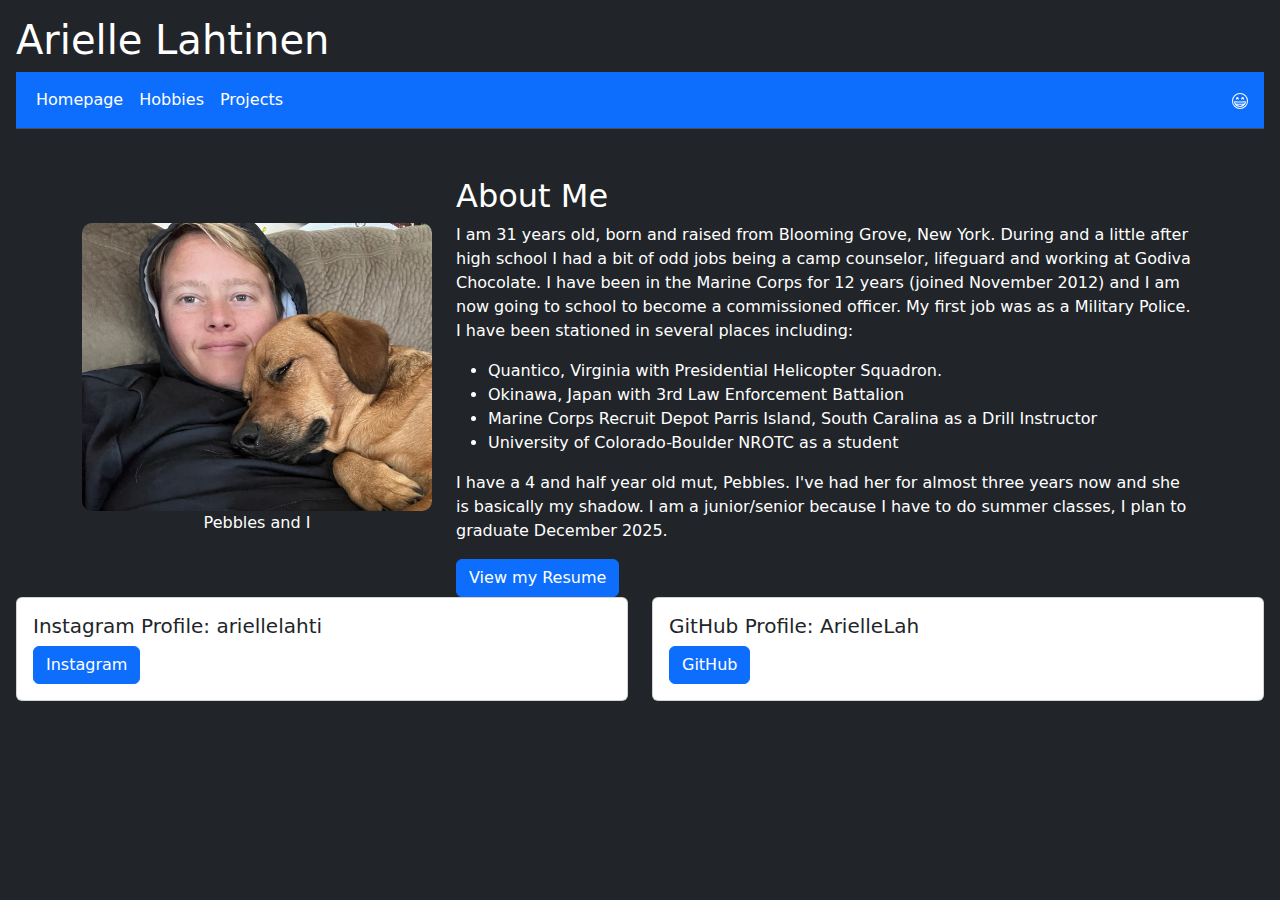
<file: index.html>
<!DOCTYPE html>
<html lang="en">
<head>
    <meta charset="UTF-8">
    <meta name="viewport" content="width=device-width, initial-scale=1.0">
    <title>Homepage</title>
    <link href="https://cdn.jsdelivr.net/npm/bootstrap@5.3.3/dist/css/bootstrap.min.css" rel="stylesheet" integrity="sha384-QWTKZyjpPEjISv5WaRU9OFeRpok6YctnYmDr5pNlyT2bRjXh0JMhjY6hW+ALEwIH" crossorigin="anonymous">
    <link href="./css/style.css" rel="stylesheet">
</head>
<body class="text-bg-dark p-3">
    <!-- Navigation Bar -->
    <header>
        <h1>Arielle Lahtinen</h1>
    </header>
    <nav class="navbar sticky-top bg-primary border-bottom border-body navbar-expand-lg" data-bs-toggle="tab" data-bs-theme="dark">
        <h2 class="sr-only">main navigation</h2>
        <div class="container-fluid">
            <div class="collapse navbar-collapse" id="navbarTogglerDemo02">
                <ul class="navbar-nav me-auto mb-2 mb-lg-0" role="tablist">
                    <li class="nav-item" role="presentation">
                        <a class="nav-link active" aria-current="page" href="index.html">Homepage</a></li>
                <ul class="navbar-nav me-auto mb-2 mb-lg-0" role="tablist">
                    <li class="nav-item" role="presentation">
                        <a class="nav-link active" aria-current="page" href="hobbies.html">Hobbies</a></li>
                    <li class="nav-item">
                        <a class="nav-link active" aria-current="page" href="projects.html">Projects</a></li>
                <div class="position-absolute top-0 end-0 p-3">
                    <svg xmlns="http://www.w3.org/2000/svg" width="16" height="16" fill="currentColor" class="bi bi-emoji-grin" viewBox="0 0 16 16">
                        <path d="M12.946 11.398A6.002 6.002 0 0 1 2.108 9.14c-.114-.595.426-1.068 1.028-.997C4.405 8.289 6.48 8.5 8 8.5s3.595-.21 4.864-.358c.602-.07 1.142.402 1.028.998a5.95 5.95 0 0 1-.946 2.258m-.078-2.25C11.588 9.295 9.539 9.5 8 9.5s-3.589-.205-4.868-.352c.11.468.286.91.517 1.317A37 37 0 0 0 8 10.75a37 37 0 0 0 4.351-.285c.231-.407.407-.85.517-1.317m-1.36 2.416c-1.02.1-2.255.186-3.508.186s-2.488-.086-3.507-.186A5 5 0 0 0 8 13a5 5 0 0 0 3.507-1.436ZM6.488 7c.114-.294.179-.636.179-1 0-1.105-.597-2-1.334-2C4.597 4 4 4.895 4 6c0 .364.065.706.178 1 .23-.598.662-1 1.155-1 .494 0 .925.402 1.155 1M12 6c0 .364-.065.706-.178 1-.23-.598-.662-1-1.155-1-.494 0-.925.402-1.155 1a2.8 2.8 0 0 1-.179-1c0-1.105.597-2 1.334-2C11.403 4 12 4.895 12 6"/>
                        <path d="M8 16A8 8 0 1 0 8 0a8 8 0 0 0 0 16m0-1A7 7 0 1 1 8 1a7 7 0 0 1 0 14"/>
                    </svg>
                </div>
            </ul>
        </div>
    </nav>
    <!-- Main Content -->
    <main>
        <section class="profile">
            <div class="container mt-5">
                <div class="row d-flex align-items-center">
                    <div class="col-12 col-md-auto text-center">
                    <!-- Profile Image Column -->
                    <figure>
                        <img src="./img/profilePic.JPG" style="min-width: 250px;" class="profile-img img-fluid" width="350px" height="300px"alt="My dog pebbles in my arms while we are both laying on the couch">
                        <figcaption>Pebbles and I</figcaption>
                    </figure>
                    </div>
            <div class="col-12 col-md-8">
            <h2>About Me</h2>
            <p>I am 31 years old, born and raised from Blooming Grove, New York.  
                During and a little after high school I had a bit of odd jobs being a camp counselor, lifeguard and working at Godiva Chocolate.
                I have been in the Marine Corps for 12 years (joined November 2012) and I am now going to school to become a commissioned officer.  
                My first job was as a Military Police.  I have been stationed in several places including:
                <ul>
                    <li>Quantico, Virginia with Presidential Helicopter Squadron.</li>
                    <li>Okinawa, Japan with 3rd Law Enforcement Battalion</li>
                    <li>Marine Corps Recruit Depot Parris Island, South Caralina as a Drill Instructor</li>
                    <li>University of Colorado-Boulder NROTC as a student</li>
                </ul>  
            <p>
              I have a 4 and half year old mut, Pebbles.  I've had her for almost three years now and she is basically my shadow.  I am a junior/senior because I have to do summer classes, I plan to graduate December 2025.
            </p>
                <a class="btn btn-primary" href="resume.html" class="resume-link">View my Resume</a>
                </div>
            </div>
        </section>
    </main>

    <!-- Footer with Social Media Links -->
    <footer>
        <div class="row">
            <div class="col-sm-6 mb-3 mb-sm-0">
                <div class="card">
                    <div class="card-body">
                        <h5 class="card-title">Instagram Profile: ariellelahti</h5>
                        <a href="https://www.instagram.com/ariellelahti/" class="btn btn-primary">Instagram</a>
                    </div>
                </div>
            </div>
            <div class="col-sm-6">
                <div class="card">
                    <div class="card-body">
                        <h5 class="card-title">GitHub Profile: ArielleLah</h5>
                        <a href="https://github.com/ArielleLah" class="btn btn-primary">GitHub</a>
                    </div>
                </div>
            </div>
        </div>
    </footer>
    <script src="https://cdn.jsdelivr.net/npm/bootstrap@5.3.3/dist/js/bootstrap.bundle.min.js" integrity="sha384-YvpcrYf0tY3lHB60NNkmXc5s9fDVZLESaAA55NDzOxhy9GkcIdslK1eN7N6jIeHz" crossorigin="anonymous"></script>
</body>
</html>
</file>
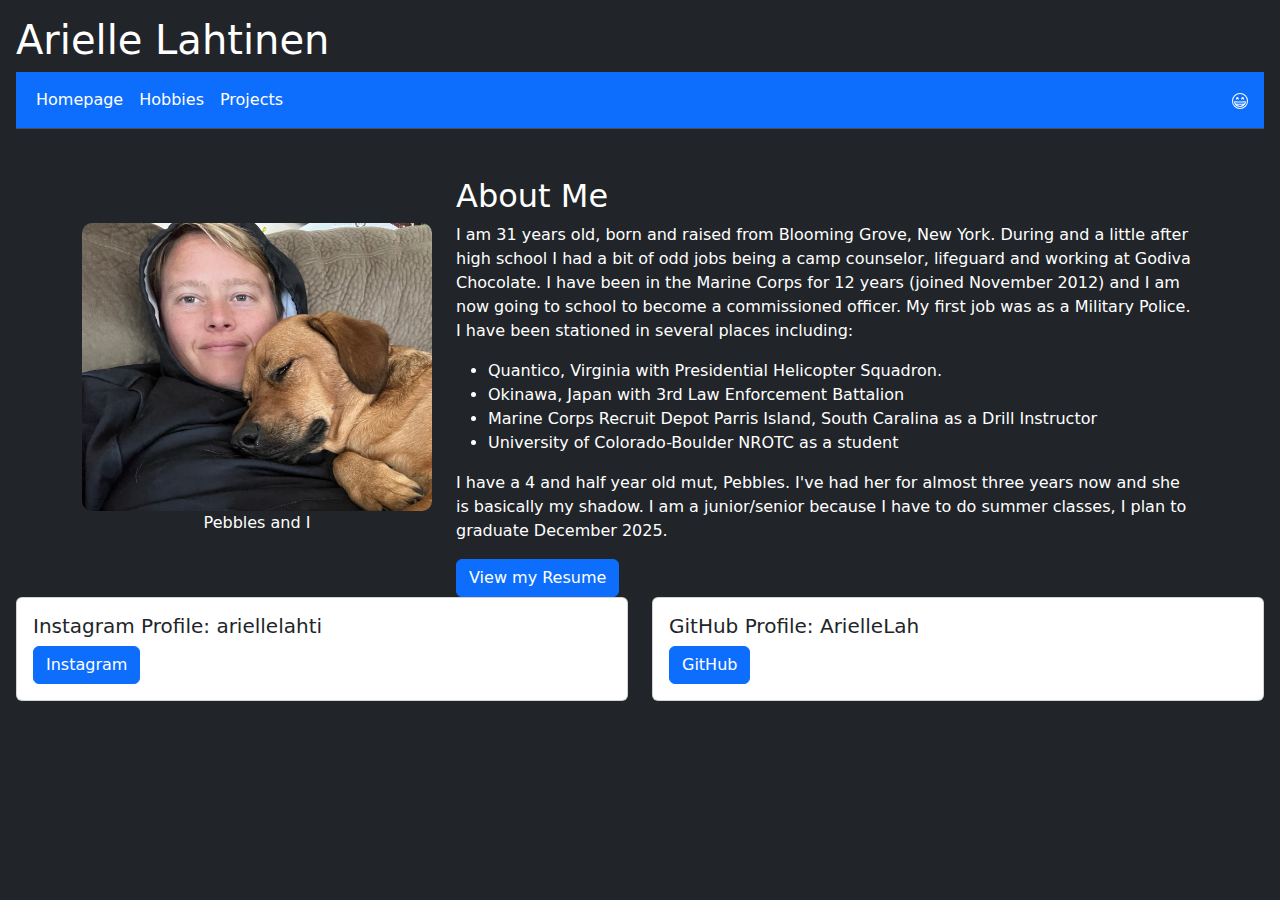
<file: submission/views/index.html>
<!DOCTYPE html>
<html lang="en">
<head>
    <meta charset="UTF-8">
    <meta name="viewport" content="width=device-width, initial-scale=1.0">
    <title>Homepage</title>
    <link href="https://cdn.jsdelivr.net/npm/bootstrap@5.3.3/dist/css/bootstrap.min.css" rel="stylesheet" integrity="sha384-QWTKZyjpPEjISv5WaRU9OFeRpok6YctnYmDr5pNlyT2bRjXh0JMhjY6hW+ALEwIH" crossorigin="anonymous">
    <link href="../resources/css/style.css" rel="stylesheet">
</head>
<body class="text-bg-dark p-3">
    <!-- Navigation Bar -->
    <header>
        <h1>Arielle Lahtinen</h1>
    </header>
    <nav class="navbar sticky-top bg-primary border-bottom border-body navbar-expand-lg" data-bs-toggle="tab" data-bs-theme="dark">
        <h2 class="sr-only">main navigation</h2>
        <div class="container-fluid">
            <div class="collapse navbar-collapse" id="navbarTogglerDemo02">
                <ul class="navbar-nav me-auto mb-2 mb-lg-0" role="tablist">
                    <li class="nav-item" role="presentation">
                        <a class="nav-link active" aria-current="page" href="index.html">Homepage</a></li>
                <ul class="navbar-nav me-auto mb-2 mb-lg-0" role="tablist">
                    <li class="nav-item" role="presentation">
                        <a class="nav-link active" aria-current="page" href="hobbies.html">Hobbies</a></li>
                    <li class="nav-item">
                        <a class="nav-link active" aria-current="page" href="projects.html">Projects</a></li>
                <div class="position-absolute top-0 end-0 p-3">
                    <svg xmlns="http://www.w3.org/2000/svg" width="16" height="16" fill="currentColor" class="bi bi-emoji-grin" viewBox="0 0 16 16">
                        <path d="M12.946 11.398A6.002 6.002 0 0 1 2.108 9.14c-.114-.595.426-1.068 1.028-.997C4.405 8.289 6.48 8.5 8 8.5s3.595-.21 4.864-.358c.602-.07 1.142.402 1.028.998a5.95 5.95 0 0 1-.946 2.258m-.078-2.25C11.588 9.295 9.539 9.5 8 9.5s-3.589-.205-4.868-.352c.11.468.286.91.517 1.317A37 37 0 0 0 8 10.75a37 37 0 0 0 4.351-.285c.231-.407.407-.85.517-1.317m-1.36 2.416c-1.02.1-2.255.186-3.508.186s-2.488-.086-3.507-.186A5 5 0 0 0 8 13a5 5 0 0 0 3.507-1.436ZM6.488 7c.114-.294.179-.636.179-1 0-1.105-.597-2-1.334-2C4.597 4 4 4.895 4 6c0 .364.065.706.178 1 .23-.598.662-1 1.155-1 .494 0 .925.402 1.155 1M12 6c0 .364-.065.706-.178 1-.23-.598-.662-1-1.155-1-.494 0-.925.402-1.155 1a2.8 2.8 0 0 1-.179-1c0-1.105.597-2 1.334-2C11.403 4 12 4.895 12 6"/>
                        <path d="M8 16A8 8 0 1 0 8 0a8 8 0 0 0 0 16m0-1A7 7 0 1 1 8 1a7 7 0 0 1 0 14"/>
                    </svg>
                </div>
            </ul>
        </div>
    </nav>
    <!-- Main Content -->
    <main>
        <section class="profile">
            <div class="container mt-5">
                <div class="row d-flex align-items-center">
                    <div class="col-12 col-md-auto text-center">
                    <!-- Profile Image Column -->
                    <figure>
                        <img src="../resources/img/profilePic.JPG" style="min-width: 250px;" class="profile-img img-fluid" width="350px" height="300px"alt="My dog pebbles in my arms while we are both laying on the couch">
                        <figcaption>Pebbles and I</figcaption>
                    </figure>
                    </div>
            <div class="col-12 col-md-8">
            <h2>About Me</h2>
            <p>I am 31 years old, born and raised from Blooming Grove, New York.  
                During and a little after high school I had a bit of odd jobs being a camp counselor, lifeguard and working at Godiva Chocolate.
                I have been in the Marine Corps for 12 years (joined November 2012) and I am now going to school to become a commissioned officer.  
                My first job was as a Military Police.  I have been stationed in several places including:
                <ul>
                    <li>Quantico, Virginia with Presidential Helicopter Squadron.</li>
                    <li>Okinawa, Japan with 3rd Law Enforcement Battalion</li>
                    <li>Marine Corps Recruit Depot Parris Island, South Caralina as a Drill Instructor</li>
                    <li>University of Colorado-Boulder NROTC as a student</li>
                </ul>  
            <p>
              I have a 4 and half year old mut, Pebbles.  I've had her for almost three years now and she is basically my shadow.  I am a junior/senior because I have to do summer classes, I plan to graduate December 2025.
            </p>
                <a class="btn btn-primary" href="resume.html" class="resume-link">View my Resume</a>
                </div>
            </div>
        </section>
    </main>

    <!-- Footer with Social Media Links -->
    <footer>
        <div class="row">
            <div class="col-sm-6 mb-3 mb-sm-0">
                <div class="card">
                    <div class="card-body">
                        <h5 class="card-title">Instagram Profile: ariellelahti</h5>
                        <a href="https://www.instagram.com/ariellelahti/" class="btn btn-primary">Instagram</a>
                    </div>
                </div>
            </div>
            <div class="col-sm-6">
                <div class="card">
                    <div class="card-body">
                        <h5 class="card-title">GitHub Profile: ArielleLah</h5>
                        <a href="https://github.com/ArielleLah" class="btn btn-primary">GitHub</a>
                    </div>
                </div>
            </div>
        </div>
    </footer>
    <script src="https://cdn.jsdelivr.net/npm/bootstrap@5.3.3/dist/js/bootstrap.bundle.min.js" integrity="sha384-YvpcrYf0tY3lHB60NNkmXc5s9fDVZLESaAA55NDzOxhy9GkcIdslK1eN7N6jIeHz" crossorigin="anonymous"></script>
</body>
</html>
</file>
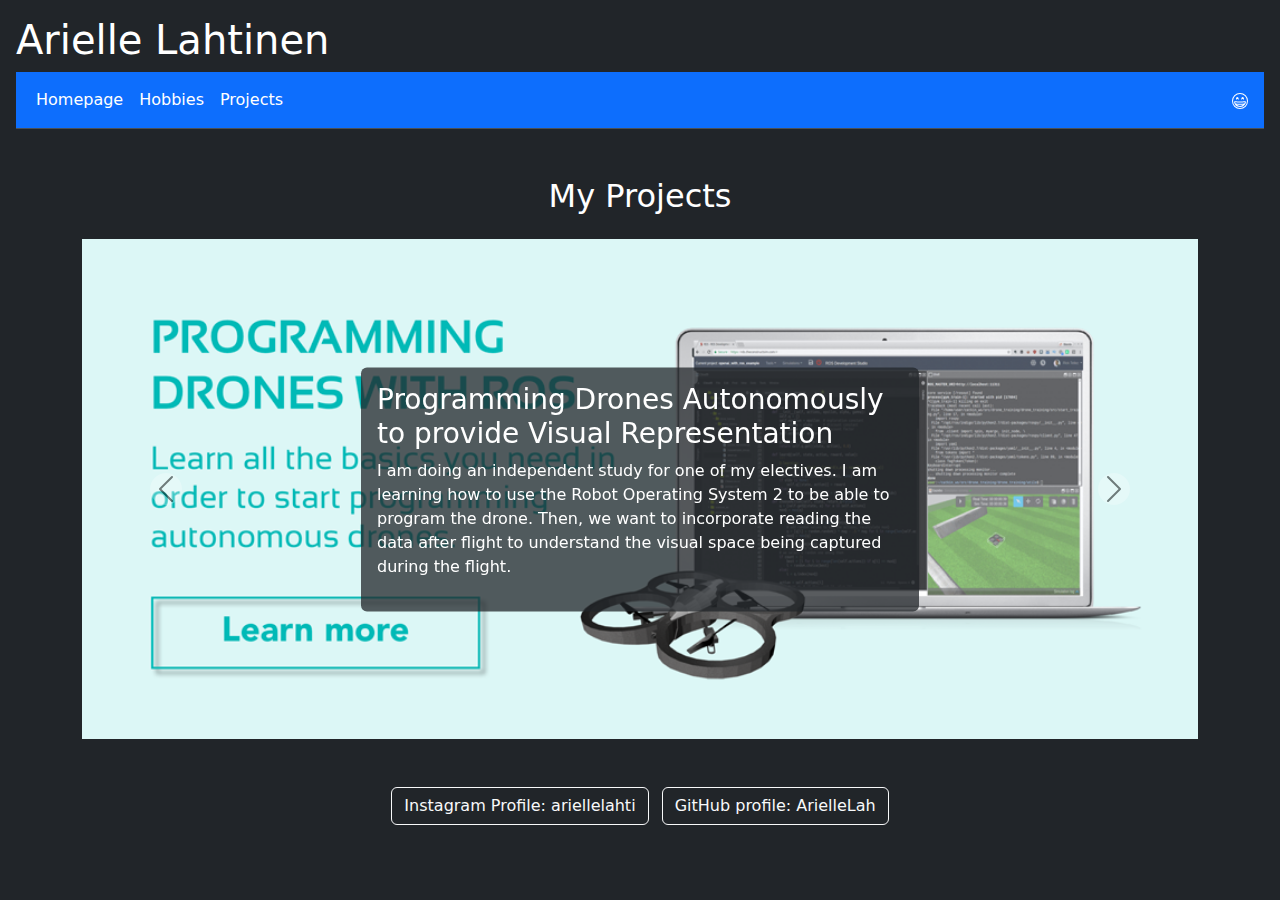
<file: projects.html>
<!DOCTYPE html>
<html lang="en">
<head>
    <meta charset="UTF-8">
    <meta name="viewport" content="width=device-width, initial-scale=1.0">
    <title>Projects</title>
    <link href="https://cdn.jsdelivr.net/npm/bootstrap@5.3.3/dist/css/bootstrap.min.css" rel="stylesheet">
    <link href="./css/style.css" rel="stylesheet">
</head>
<body class="text-bg-dark p-3">
    <header>
        <h1>Arielle Lahtinen</h1>
    </header>
    <!-- Navigation Bar -->
    <nav class="navbar sticky-top bg-primary border-bottom border-body navbar-expand-lg" data-bs-theme="dark">
        <h2 class="sr-only">main navigation</h2>
        <div class="container-fluid">
            <div class="collapse navbar-collapse" id="navbarTogglerDemo02">
                <ul class="navbar-nav me-auto mb-2 mb-lg-0" role="tablist">
                    <li class="nav-item" role="presentation">
                        <a class="nav-link active" aria-current="page" href="index.html">Homepage</a></li>
                    <li class="nav-item" role="presentation">
                        <a class="nav-link active" aria-current="page" href="hobbies.html">Hobbies</a></li>
                    <li class="nav-item">
                        <a class="nav-link active" aria-current="page" href="projects.html">Projects</a></li>
                    <li class="position-absolute top-0 end-0 p-3">
                        <svg xmlns="http://www.w3.org/2000/svg" width="16" height="16" fill="currentColor" class="bi bi-emoji-grin" viewBox="0 0 16 16">
                            <path d="M12.946 11.398A6.002 6.002 0 0 1 2.108 9.14c-.114-.595.426-1.068 1.028-.997C4.405 8.289 6.48 8.5 8 8.5s3.595-.21 4.864-.358c.602-.07 1.142.402 1.028.998a5.95 5.95 0 0 1-.946 2.258m-.078-2.25C11.588 9.295 9.539 9.5 8 9.5s-3.589-.205-4.868-.352c.11.468.286.91.517 1.317A37 37 0 0 0 8 10.75a37 37 0 0 0 4.351-.285c.231-.407.407-.85.517-1.317m-1.36 2.416c-1.02.1-2.255.186-3.508.186s-2.488-.086-3.507-.186A5 5 0 0 0 8 13a5 5 0 0 0 3.507-1.436ZM6.488 7c.114-.294.179-.636.179-1 0-1.105-.597-2-1.334-2C4.597 4 4 4.895 4 6c0 .364.065.706.178 1 .23-.598.662-1 1.155-1 .494 0 .925.402 1.155 1M12 6c0 .364-.065.706-.178 1-.23-.598-.662-1-1.155-1-.494 0-.925.402-1.155 1a2.8 2.8 0 0 1-.179-1c0-1.105.597-2 1.334-2C11.403 4 12 4.895 12 6"/>
                            <path d="M8 16A8 8 0 1 0 8 0a8 8 0 0 0 0 16m0-1A7 7 0 1 1 8 1a7 7 0 0 1 0 14"/>
                        </svg>
                    </li>
                </ul>
            </div>
        </div>
    </nav>
    <!-- Projects Section -->
    <section class="container my-5">
        <h2 class="text-center mb-4">My Projects</h2>
        <!-- Bootstrap Carousel -->
        <div id="projectsCarousel" class="carousel slide" data-bs-ride="carousel">
            <div class="carousel-inner">
                <!-- Project 1 -->
                <div class="carousel-item active">
                    <div class="position-relative">
                        <img src="./img/Drones.jpg" class="d-block w-100 image-fluid" alt="Project 1">
                        <div class="position-absolute top-50 start-50 translate-middle bg-dark bg-opacity-75 text-white p-3 rounded">
                            <h3>Programming Drones Autonomously to provide Visual Representation</h3>
                            <p>I am doing an independent study for one of my electives.  I am learning how to use the Robot Operating System 2 to be able to program the drone.  Then, we want to incorporate reading the data after flight to understand the visual space being captured during the flight.</p>
                        </div>
                    </div>
                </div>
                <!-- Project 2 -->
                <div class="carousel-item">
                    <div class="position-relative">
                        <img src="./img/Ai-bias.JPEG" class="d-block w-100 img-fluid" alt="Bias in Artificial Intelligence">
                        <div class="position-absolute top-50 start-50 translate-middle bg-dark bg-opacity-75 text-white p-3 rounded">
                            <h3>Bias in Artificial Intelligence</h3>
                            <p>I am doing a LEAD 4000 practicum on the social justice issue of Bias with Artificial Intelligence(AI) and trying to understand companies using AI.  The biggest topics is first understanding AI within the world, then how it is influenced from human biases.</p>
                        </div>
                    </div>
                </div>
                <!-- Project 3 -->
                <div class="carousel-item">
                    <div class="position-relative">
                        <img src="./img/NROTC.png" class="d-block w-100 img-fluid" alt="ROTC midshipmen shooting pistol on a range">
                        <div class="position-absolute top-50 start-50 translate-middle bg-dark bg-opacity-75 text-white p-3 rounded">
                            <h3>Helping Naval Recruit Training Officer Corps (NROTC)</h3>
                            <p>Being an active-duty Marine for over 12 years now, I am a part of the NROTC training alongside the midshipmen but help as more of a mentorship role.  This includes helping them prepare for the Colorado Meet Competition in areas like Drill and Shooting.</p>
                        </div>
                    </div>
                </div>
            </div>
            <!-- Carousel Controls -->
            <button class="carousel-control-prev" type="button" data-bs-target="#projectsCarousel" data-bs-slide="prev">
                <span class="carousel-control-prev-icon" aria-hidden="true"></span>
                <span class="visually-hidden">Previous</span>
            </button>
            <button class="carousel-control-next" type="button" data-bs-target="#projectsCarousel" data-bs-slide="next">
                <span class="carousel-control-next-icon" aria-hidden="true"></span>
                <span class="visually-hidden">Next</span>
            </button>
        </div>
    </section>
    <!-- Footer with Social Media Links -->
    <footer class="text-center mt-5">
        <ul class="list-inline">
            <li class="list-inline-item"><a href="https://www.instagram.com/ariellelahti/" class="btn btn-outline-light">Instagram Profile: ariellelahti</a></li>
            <li class="list-inline-item"><a href="https://github.com/ArielleLah" class="btn btn-outline-light">GitHub profile: ArielleLah</a></li>
        </ul>
    </footer>
    <script src="https://cdn.jsdelivr.net/npm/bootstrap@5.3.3/dist/js/bootstrap.bundle.min.js"></script>
</body>
</html>
</file>
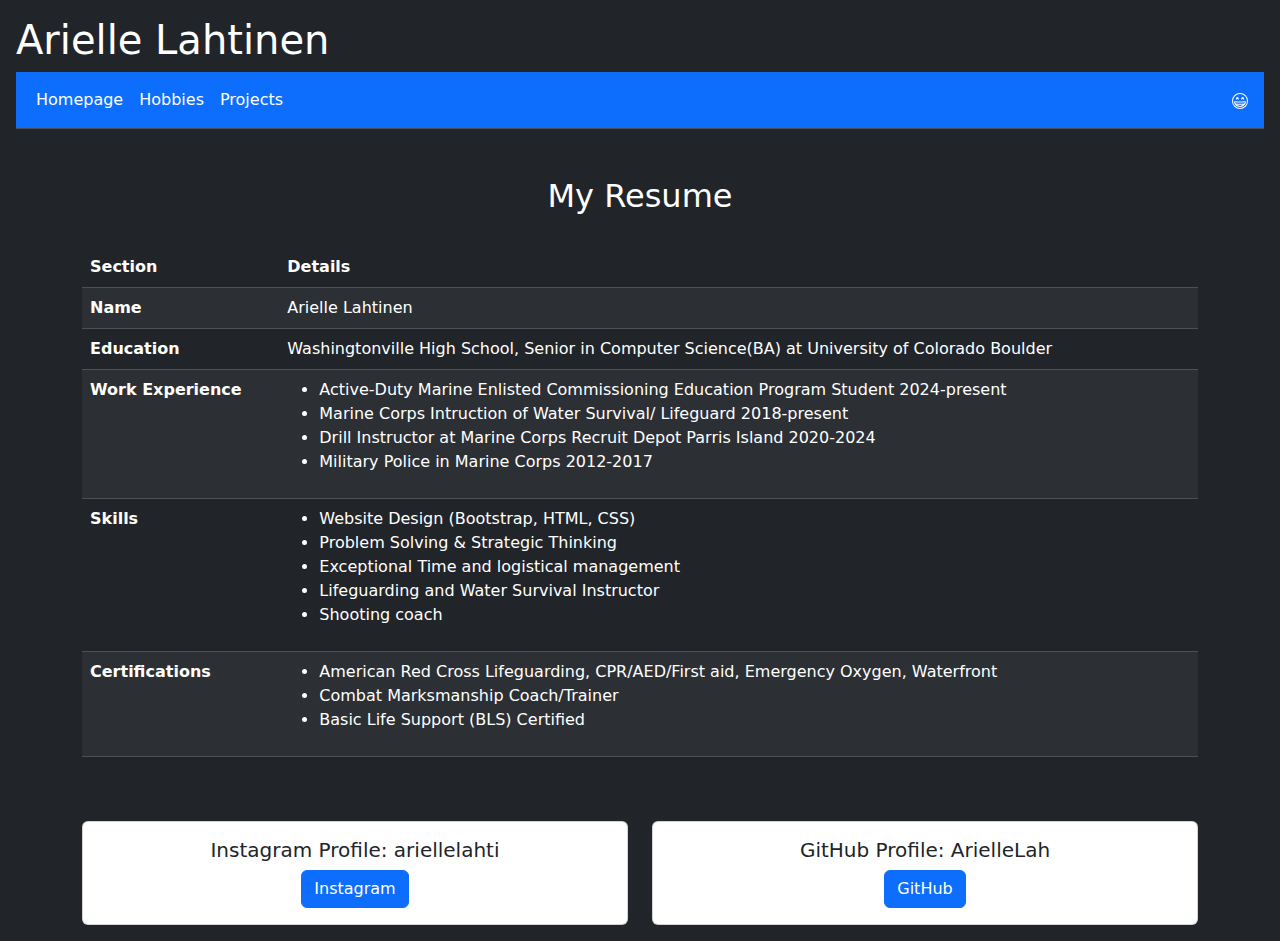
<file: resume.html>
<!DOCTYPE html>
<html lang="en">
<head>
    <meta charset="UTF-8">
    <meta name="viewport" content="width=device-width, initial-scale=1.0">
    <title>Resume | Arielle Lahtinen</title>
    <link href="https://cdn.jsdelivr.net/npm/bootstrap@5.3.3/dist/css/bootstrap.min.css" rel="stylesheet">
    <link href="./css/style.css" rel="stylesheet">
</head>
<body class="text-bg-dark p-3">
    <header>
        <h1>Arielle Lahtinen</h1>
    </header>
    <!-- Navigation Bar -->
    <nav class="navbar sticky-top bg-primary border-bottom border-body navbar-expand-lg" data-bs-theme="dark">
        <h2 class="sr-only">main navigation</h2>
        <div class="container-fluid">
            <div class="collapse navbar-collapse" id="navbarTogglerDemo02">
                <ul class="navbar-nav me-auto mb-2 mb-lg-0" role="tablist">
                    <li class="nav-item" role="presentation">
                        <a class="nav-link active" aria-current="page" href="index.html">Homepage</a></li>
                    <li class="nav-item" role="presentation">
                        <a class="nav-link active" aria-current="page" href="hobbies.html">Hobbies</a></li>
                    <li class="nav-item">
                        <a class="nav-link active" aria-current="page" href="projects.html">Projects</a></li>
                    <li class="position-absolute top-0 end-0 p-3">
                        <svg xmlns="http://www.w3.org/2000/svg" width="16" height="16" fill="currentColor" class="bi bi-emoji-grin" viewBox="0 0 16 16">
                            <path d="M12.946 11.398A6.002 6.002 0 0 1 2.108 9.14c-.114-.595.426-1.068 1.028-.997C4.405 8.289 6.48 8.5 8 8.5s3.595-.21 4.864-.358c.602-.07 1.142.402 1.028.998a5.95 5.95 0 0 1-.946 2.258m-.078-2.25C11.588 9.295 9.539 9.5 8 9.5s-3.589-.205-4.868-.352c.11.468.286.91.517 1.317A37 37 0 0 0 8 10.75a37 37 0 0 0 4.351-.285c.231-.407.407-.85.517-1.317m-1.36 2.416c-1.02.1-2.255.186-3.508.186s-2.488-.086-3.507-.186A5 5 0 0 0 8 13a5 5 0 0 0 3.507-1.436ZM6.488 7c.114-.294.179-.636.179-1 0-1.105-.597-2-1.334-2C4.597 4 4 4.895 4 6c0 .364.065.706.178 1 .23-.598.662-1 1.155-1 .494 0 .925.402 1.155 1M12 6c0 .364-.065.706-.178 1-.23-.598-.662-1-1.155-1-.494 0-.925.402-1.155 1a2.8 2.8 0 0 1-.179-1c0-1.105.597-2 1.334-2C11.403 4 12 4.895 12 6"/>
                            <path d="M8 16A8 8 0 1 0 8 0a8 8 0 0 0 0 16m0-1A7 7 0 1 1 8 1a7 7 0 0 1 0 14"/>
                        </svg>
                    </li>
                </ul>
            </div>
        </div>
    </nav>
    <main class="container my-5"><!-- Resume Section -->
        <h2 class="text-center">My Resume</h2>
        <div class="table-responsive">
            <table class="table table-striped table-dark mt-4">
                <thead>
                    <tr>
                        <th>Section</th>
                        <th>Details</th>
                    </tr>
                </thead>
                <tbody>
                    <tr>
                        <td><strong>Name</strong></td>
                        <td>Arielle Lahtinen</td>
                    </tr>
                    <tr>
                        <td><strong>Education</strong></td>
                        <td>Washingtonville High School, Senior in Computer Science(BA) at University of Colorado Boulder</td>
                    </tr>
                    <tr>
                        <td><strong>Work Experience</strong></td>
                        <td>
                            <ul>
                                <li>Active-Duty Marine Enlisted Commissioning Education Program Student 2024-present</li>
                                <li>Marine Corps Intruction of Water Survival/ Lifeguard 2018-present</li>
                                <li>Drill Instructor at Marine Corps Recruit Depot Parris Island 2020-2024</li>
                                <li>Military Police in Marine Corps 2012-2017</li>
                            </ul>
                        </td>
                    </tr>
                    <tr>
                        <td><strong>Skills</strong></td>
                        <td>
                            <ul>
                                <li>Website Design (Bootstrap, HTML, CSS)</li>
                                <li>Problem Solving & Strategic Thinking</li>
                                <li>Exceptional Time and logistical management</li>
                                <li>Lifeguarding and Water Survival Instructor</li>
                                <li>Shooting coach</li>
                            </ul>
                        </td>
                    </tr>
                    <tr>
                        <td><strong>Certifications</strong></td>
                        <td>
                            <ul>
                                <li>American Red Cross Lifeguarding, CPR/AED/First aid, Emergency Oxygen, Waterfront</li>
                                <li>Combat Marksmanship Coach/Trainer</li>
                                <li>Basic Life Support (BLS) Certified</li>
                            </ul>
                        </td>
                    </tr>
                </tbody>
            </table>
        </div>
    </main>

    <!-- Footer -->
    <footer class="container text-center mt-5">
        <div class="row">
            <div class="col-sm-6">
                <div class="card">
                    <div class="card-body">
                        <h5 class="card-title">Instagram Profile: ariellelahti</h5>
                        <a href="https://www.instagram.com/ariellelahti/" class="btn btn-primary">Instagram</a>
                    </div>
                </div>
            </div>
            <div class="col-sm-6">
                <div class="card">
                    <div class="card-body">
                        <h5 class="card-title">GitHub Profile: ArielleLah</h5>
                        <a href="https://github.com/ArielleLah" class="btn btn-primary">GitHub</a>
                    </div>
                </div>
            </div>
        </div>
    </footer>
    <script src="https://cdn.jsdelivr.net/npm/bootstrap@5.3.3/dist/js/bootstrap.bundle.min.js"></script>
</body>
</html>
</file>
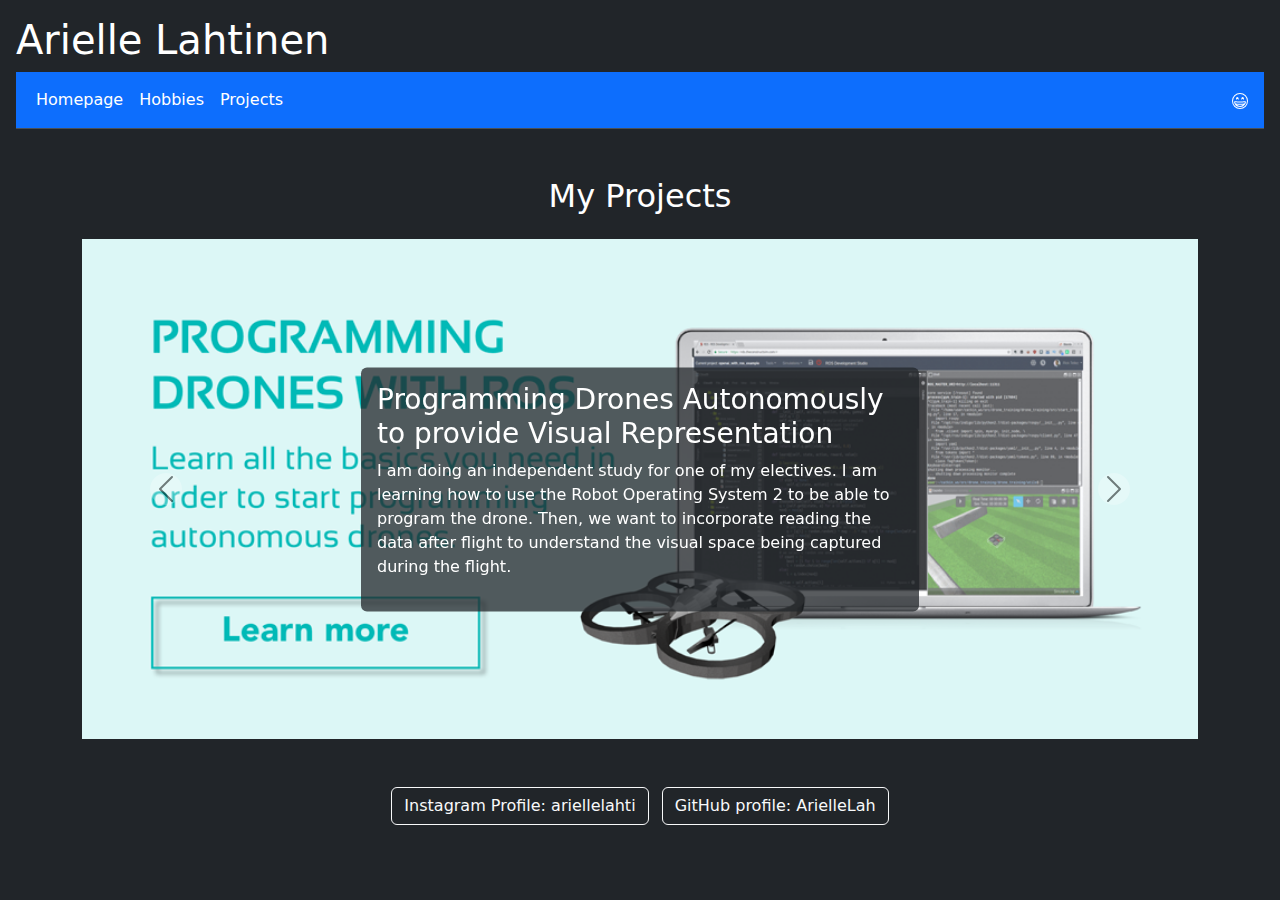
<file: submission/views/projects.html>
<!DOCTYPE html>
<html lang="en">
<head>
    <meta charset="UTF-8">
    <meta name="viewport" content="width=device-width, initial-scale=1.0">
    <title>Projects</title>
    <link href="https://cdn.jsdelivr.net/npm/bootstrap@5.3.3/dist/css/bootstrap.min.css" rel="stylesheet">
    <link href="../resources/css/style.css" rel="stylesheet">
</head>
<body class="text-bg-dark p-3">
    <header>
        <h1>Arielle Lahtinen</h1>
    </header>
    <!-- Navigation Bar -->
    <nav class="navbar sticky-top bg-primary border-bottom border-body navbar-expand-lg" data-bs-theme="dark">
        <h2 class="sr-only">main navigation</h2>
        <div class="container-fluid">
            <div class="collapse navbar-collapse" id="navbarTogglerDemo02">
                <ul class="navbar-nav me-auto mb-2 mb-lg-0" role="tablist">
                    <li class="nav-item" role="presentation">
                        <a class="nav-link active" aria-current="page" href="index.html">Homepage</a></li>
                    <li class="nav-item" role="presentation">
                        <a class="nav-link active" aria-current="page" href="hobbies.html">Hobbies</a></li>
                    <li class="nav-item">
                        <a class="nav-link active" aria-current="page" href="projects.html">Projects</a></li>
                    <li class="position-absolute top-0 end-0 p-3">
                        <svg xmlns="http://www.w3.org/2000/svg" width="16" height="16" fill="currentColor" class="bi bi-emoji-grin" viewBox="0 0 16 16">
                            <path d="M12.946 11.398A6.002 6.002 0 0 1 2.108 9.14c-.114-.595.426-1.068 1.028-.997C4.405 8.289 6.48 8.5 8 8.5s3.595-.21 4.864-.358c.602-.07 1.142.402 1.028.998a5.95 5.95 0 0 1-.946 2.258m-.078-2.25C11.588 9.295 9.539 9.5 8 9.5s-3.589-.205-4.868-.352c.11.468.286.91.517 1.317A37 37 0 0 0 8 10.75a37 37 0 0 0 4.351-.285c.231-.407.407-.85.517-1.317m-1.36 2.416c-1.02.1-2.255.186-3.508.186s-2.488-.086-3.507-.186A5 5 0 0 0 8 13a5 5 0 0 0 3.507-1.436ZM6.488 7c.114-.294.179-.636.179-1 0-1.105-.597-2-1.334-2C4.597 4 4 4.895 4 6c0 .364.065.706.178 1 .23-.598.662-1 1.155-1 .494 0 .925.402 1.155 1M12 6c0 .364-.065.706-.178 1-.23-.598-.662-1-1.155-1-.494 0-.925.402-1.155 1a2.8 2.8 0 0 1-.179-1c0-1.105.597-2 1.334-2C11.403 4 12 4.895 12 6"/>
                            <path d="M8 16A8 8 0 1 0 8 0a8 8 0 0 0 0 16m0-1A7 7 0 1 1 8 1a7 7 0 0 1 0 14"/>
                        </svg>
                    </li>
                </ul>
            </div>
        </div>
    </nav>
    <!-- Projects Section -->
    <section class="container my-5">
        <h2 class="text-center mb-4">My Projects</h2>
        <!-- Bootstrap Carousel -->
        <div id="projectsCarousel" class="carousel slide" data-bs-ride="carousel">
            <div class="carousel-inner">
                <!-- Project 1 -->
                <div class="carousel-item active">
                    <div class="position-relative">
                        <img src="../resources/img/Drones.jpg" class="d-block w-100 image-fluid" alt="Project 1">
                        <div class="position-absolute top-50 start-50 translate-middle bg-dark bg-opacity-75 text-white p-3 rounded">
                            <h3>Programming Drones Autonomously to provide Visual Representation</h3>
                            <p>I am doing an independent study for one of my electives.  I am learning how to use the Robot Operating System 2 to be able to program the drone.  Then, we want to incorporate reading the data after flight to understand the visual space being captured during the flight.</p>
                        </div>
                    </div>
                </div>
                <!-- Project 2 -->
                <div class="carousel-item">
                    <div class="position-relative">
                        <img src="../resources/img/Ai-bias.JPEG" class="d-block w-100 img-fluid" alt="Bias in Artificial Intelligence">
                        <div class="position-absolute top-50 start-50 translate-middle bg-dark bg-opacity-75 text-white p-3 rounded">
                            <h3>Bias in Artificial Intelligence</h3>
                            <p>I am doing a LEAD 4000 practicum on the social justice issue of Bias with Artificial Intelligence(AI) and trying to understand companies using AI.  The biggest topics is first understanding AI within the world, then how it is influenced from human biases.</p>
                        </div>
                    </div>
                </div>
                <!-- Project 3 -->
                <div class="carousel-item">
                    <div class="position-relative">
                        <img src="../resources/img/NROTC.png" class="d-block w-100 img-fluid" alt="ROTC midshipmen shooting pistol on a range">
                        <div class="position-absolute top-50 start-50 translate-middle bg-dark bg-opacity-75 text-white p-3 rounded">
                            <h3>Helping Naval Recruit Training Officer Corps (NROTC)</h3>
                            <p>Being an active-duty Marine for over 12 years now, I am a part of the NROTC training alongside the midshipmen but help as more of a mentorship role.  This includes helping them prepare for the Colorado Meet Competition in areas like Drill and Shooting.</p>
                        </div>
                    </div>
                </div>
            </div>
            <!-- Carousel Controls -->
            <button class="carousel-control-prev" type="button" data-bs-target="#projectsCarousel" data-bs-slide="prev">
                <span class="carousel-control-prev-icon" aria-hidden="true"></span>
                <span class="visually-hidden">Previous</span>
            </button>
            <button class="carousel-control-next" type="button" data-bs-target="#projectsCarousel" data-bs-slide="next">
                <span class="carousel-control-next-icon" aria-hidden="true"></span>
                <span class="visually-hidden">Next</span>
            </button>
        </div>
    </section>
    <!-- Footer with Social Media Links -->
    <footer class="text-center mt-5">
        <ul class="list-inline">
            <li class="list-inline-item"><a href="https://www.instagram.com/ariellelahti/" class="btn btn-outline-light">Instagram Profile: ariellelahti</a></li>
            <li class="list-inline-item"><a href="https://github.com/ArielleLah" class="btn btn-outline-light">GitHub profile: ArielleLah</a></li>
        </ul>
    </footer>
    <script src="https://cdn.jsdelivr.net/npm/bootstrap@5.3.3/dist/js/bootstrap.bundle.min.js"></script>
</body>
</html>
</file>
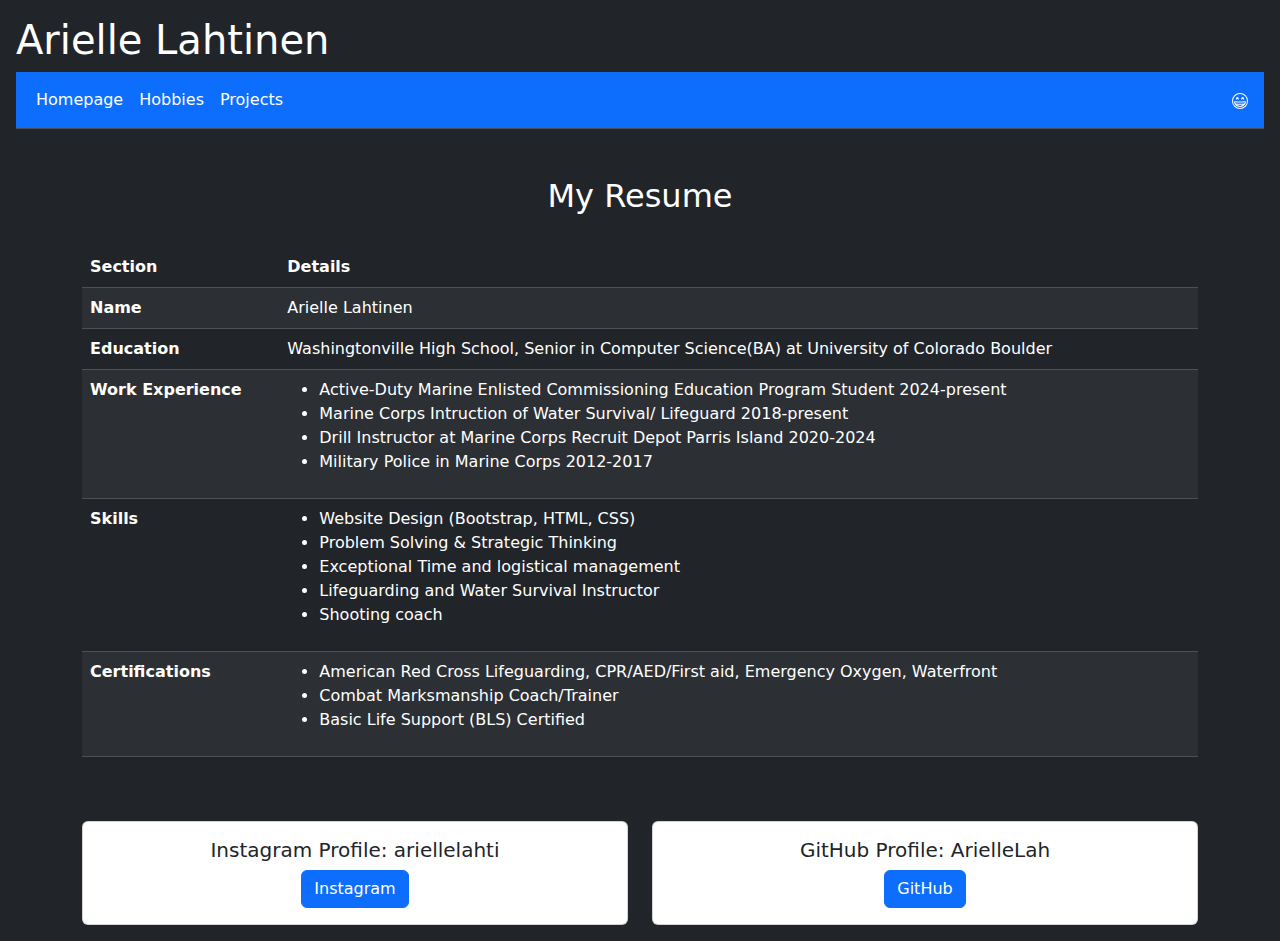
<file: submission/views/resume.html>
<!DOCTYPE html>
<html lang="en">
<head>
    <meta charset="UTF-8">
    <meta name="viewport" content="width=device-width, initial-scale=1.0">
    <title>Resume | Arielle Lahtinen</title>
    <link href="https://cdn.jsdelivr.net/npm/bootstrap@5.3.3/dist/css/bootstrap.min.css" rel="stylesheet">
    <link href="../resources/css/style.css" rel="stylesheet">
</head>
<body class="text-bg-dark p-3">
    <header>
        <h1>Arielle Lahtinen</h1>
    </header>
    <!-- Navigation Bar -->
    <nav class="navbar sticky-top bg-primary border-bottom border-body navbar-expand-lg" data-bs-theme="dark">
        <h2 class="sr-only">main navigation</h2>
        <div class="container-fluid">
            <div class="collapse navbar-collapse" id="navbarTogglerDemo02">
                <ul class="navbar-nav me-auto mb-2 mb-lg-0" role="tablist">
                    <li class="nav-item" role="presentation">
                        <a class="nav-link active" aria-current="page" href="index.html">Homepage</a></li>
                    <li class="nav-item" role="presentation">
                        <a class="nav-link active" aria-current="page" href="hobbies.html">Hobbies</a></li>
                    <li class="nav-item">
                        <a class="nav-link active" aria-current="page" href="projects.html">Projects</a></li>
                    <li class="position-absolute top-0 end-0 p-3">
                        <svg xmlns="http://www.w3.org/2000/svg" width="16" height="16" fill="currentColor" class="bi bi-emoji-grin" viewBox="0 0 16 16">
                            <path d="M12.946 11.398A6.002 6.002 0 0 1 2.108 9.14c-.114-.595.426-1.068 1.028-.997C4.405 8.289 6.48 8.5 8 8.5s3.595-.21 4.864-.358c.602-.07 1.142.402 1.028.998a5.95 5.95 0 0 1-.946 2.258m-.078-2.25C11.588 9.295 9.539 9.5 8 9.5s-3.589-.205-4.868-.352c.11.468.286.91.517 1.317A37 37 0 0 0 8 10.75a37 37 0 0 0 4.351-.285c.231-.407.407-.85.517-1.317m-1.36 2.416c-1.02.1-2.255.186-3.508.186s-2.488-.086-3.507-.186A5 5 0 0 0 8 13a5 5 0 0 0 3.507-1.436ZM6.488 7c.114-.294.179-.636.179-1 0-1.105-.597-2-1.334-2C4.597 4 4 4.895 4 6c0 .364.065.706.178 1 .23-.598.662-1 1.155-1 .494 0 .925.402 1.155 1M12 6c0 .364-.065.706-.178 1-.23-.598-.662-1-1.155-1-.494 0-.925.402-1.155 1a2.8 2.8 0 0 1-.179-1c0-1.105.597-2 1.334-2C11.403 4 12 4.895 12 6"/>
                            <path d="M8 16A8 8 0 1 0 8 0a8 8 0 0 0 0 16m0-1A7 7 0 1 1 8 1a7 7 0 0 1 0 14"/>
                        </svg>
                    </li>
                </ul>
            </div>
        </div>
    </nav>
    <main class="container my-5"><!-- Resume Section -->
        <h2 class="text-center">My Resume</h2>
        <div class="table-responsive">
            <table class="table table-striped table-dark mt-4">
                <thead>
                    <tr>
                        <th>Section</th>
                        <th>Details</th>
                    </tr>
                </thead>
                <tbody>
                    <tr>
                        <td><strong>Name</strong></td>
                        <td>Arielle Lahtinen</td>
                    </tr>
                    <tr>
                        <td><strong>Education</strong></td>
                        <td>Washingtonville High School, Senior in Computer Science(BA) at University of Colorado Boulder</td>
                    </tr>
                    <tr>
                        <td><strong>Work Experience</strong></td>
                        <td>
                            <ul>
                                <li>Active-Duty Marine Enlisted Commissioning Education Program Student 2024-present</li>
                                <li>Marine Corps Intruction of Water Survival/ Lifeguard 2018-present</li>
                                <li>Drill Instructor at Marine Corps Recruit Depot Parris Island 2020-2024</li>
                                <li>Military Police in Marine Corps 2012-2017</li>
                            </ul>
                        </td>
                    </tr>
                    <tr>
                        <td><strong>Skills</strong></td>
                        <td>
                            <ul>
                                <li>Website Design (Bootstrap, HTML, CSS)</li>
                                <li>Problem Solving & Strategic Thinking</li>
                                <li>Exceptional Time and logistical management</li>
                                <li>Lifeguarding and Water Survival Instructor</li>
                                <li>Shooting coach</li>
                            </ul>
                        </td>
                    </tr>
                    <tr>
                        <td><strong>Certifications</strong></td>
                        <td>
                            <ul>
                                <li>American Red Cross Lifeguarding, CPR/AED/First aid, Emergency Oxygen, Waterfront</li>
                                <li>Combat Marksmanship Coach/Trainer</li>
                                <li>Basic Life Support (BLS) Certified</li>
                            </ul>
                        </td>
                    </tr>
                </tbody>
            </table>
        </div>
    </main>

    <!-- Footer -->
    <footer class="container text-center mt-5">
        <div class="row">
            <div class="col-sm-6">
                <div class="card">
                    <div class="card-body">
                        <h5 class="card-title">Instagram Profile: ariellelahti</h5>
                        <a href="https://www.instagram.com/ariellelahti/" class="btn btn-primary">Instagram</a>
                    </div>
                </div>
            </div>
            <div class="col-sm-6">
                <div class="card">
                    <div class="card-body">
                        <h5 class="card-title">GitHub Profile: ArielleLah</h5>
                        <a href="https://github.com/ArielleLah" class="btn btn-primary">GitHub</a>
                    </div>
                </div>
            </div>
        </div>
    </footer>
    <script src="https://cdn.jsdelivr.net/npm/bootstrap@5.3.3/dist/js/bootstrap.bundle.min.js"></script>
</body>
</html>
</file>
<file: css/style.css>
.profile-img {
    max-width: 100%;
    min-width: 250px; /* Ensures image doesn't shrink too much */
    border-radius: 10px;
}

.about-text {
    flex-grow: 1; /* Allows the text section to expand */
}

@media (max-width: 991px) { /* Adjust for tablets */
    .about-text {
        margin-top: 20px; /* Adds space when stacked */
    }
}

.carousel img {
    max-height: 500px;
    object-fit: cover;
    width: 100%;
    height: 75vh; /* 75% of the screen height */
}

.carousel-control-prev-icon,
.carousel-control-next-icon {
    filter: invert(100%); /* Makes arrows white */
    background-color: rgba(0, 0, 0, 0.5); /* Adds a semi-transparent black background */
    border-radius: 50%; /* Makes them circular */
    padding: 10px; /* Adds spacing around the icon */
}
.sr-only {
    border: 0;
    clip: rect(0, 0, 0, 0);
    height: 1px;
    margin: -1px;
    overflow: hidden;
    padding: 0;
    position: absolute;
    white-space: nowrap;
    width: 1px; 
}

/* Change background & text color on hover */
.navbar-nav .nav-link:hover {
    background-color: rgba(255, 255, 255, 0.2); /* Light white background */
    color: #FFD700 !important; /* Gold text color */
    border-radius: 5px; /* Smooth rounded corners */
    transition: background-color 0.3s ease, color 0.3s ease;
}

/* Add outline for keyboard navigation focus */
.navbar-nav .nav-link:focus {
    outline: 2px solid #FFD700; /* Gold outline */
    background-color: rgba(255, 255, 255, 0.2);
    color: white !important;
    border-radius: 5px;
    transition: outline 0.2s ease, background-color 0.3s ease;
}
</file>
<file: submission/resources/css/style.css>
.profile-img {
    max-width: 100%;
    min-width: 250px; /* Ensures image doesn't shrink too much */
    border-radius: 10px;
}

.about-text {
    flex-grow: 1; /* Allows the text section to expand */
}

@media (max-width: 991px) { /* Adjust for tablets */
    .about-text {
        margin-top: 20px; /* Adds space when stacked */
    }
}

.carousel img {
    max-height: 500px;
    object-fit: cover;
    width: 100%;
    height: 75vh; /* 75% of the screen height */
}

.carousel-control-prev-icon,
.carousel-control-next-icon {
    filter: invert(100%); /* Makes arrows white */
    background-color: rgba(0, 0, 0, 0.5); /* Adds a semi-transparent black background */
    border-radius: 50%; /* Makes them circular */
    padding: 10px; /* Adds spacing around the icon */
}
.sr-only {
    border: 0;
    clip: rect(0, 0, 0, 0);
    height: 1px;
    margin: -1px;
    overflow: hidden;
    padding: 0;
    position: absolute;
    white-space: nowrap;
    width: 1px; 
}

/* Change background & text color on hover */
.navbar-nav .nav-link:hover {
    background-color: rgba(255, 255, 255, 0.2); /* Light white background */
    color: #FFD700 !important; /* Gold text color */
    border-radius: 5px; /* Smooth rounded corners */
    transition: background-color 0.3s ease, color 0.3s ease;
}

/* Add outline for keyboard navigation focus */
.navbar-nav .nav-link:focus {
    outline: 2px solid #FFD700; /* Gold outline */
    background-color: rgba(255, 255, 255, 0.2);
    color: white !important;
    border-radius: 5px;
    transition: outline 0.2s ease, background-color 0.3s ease;
}
</file>
